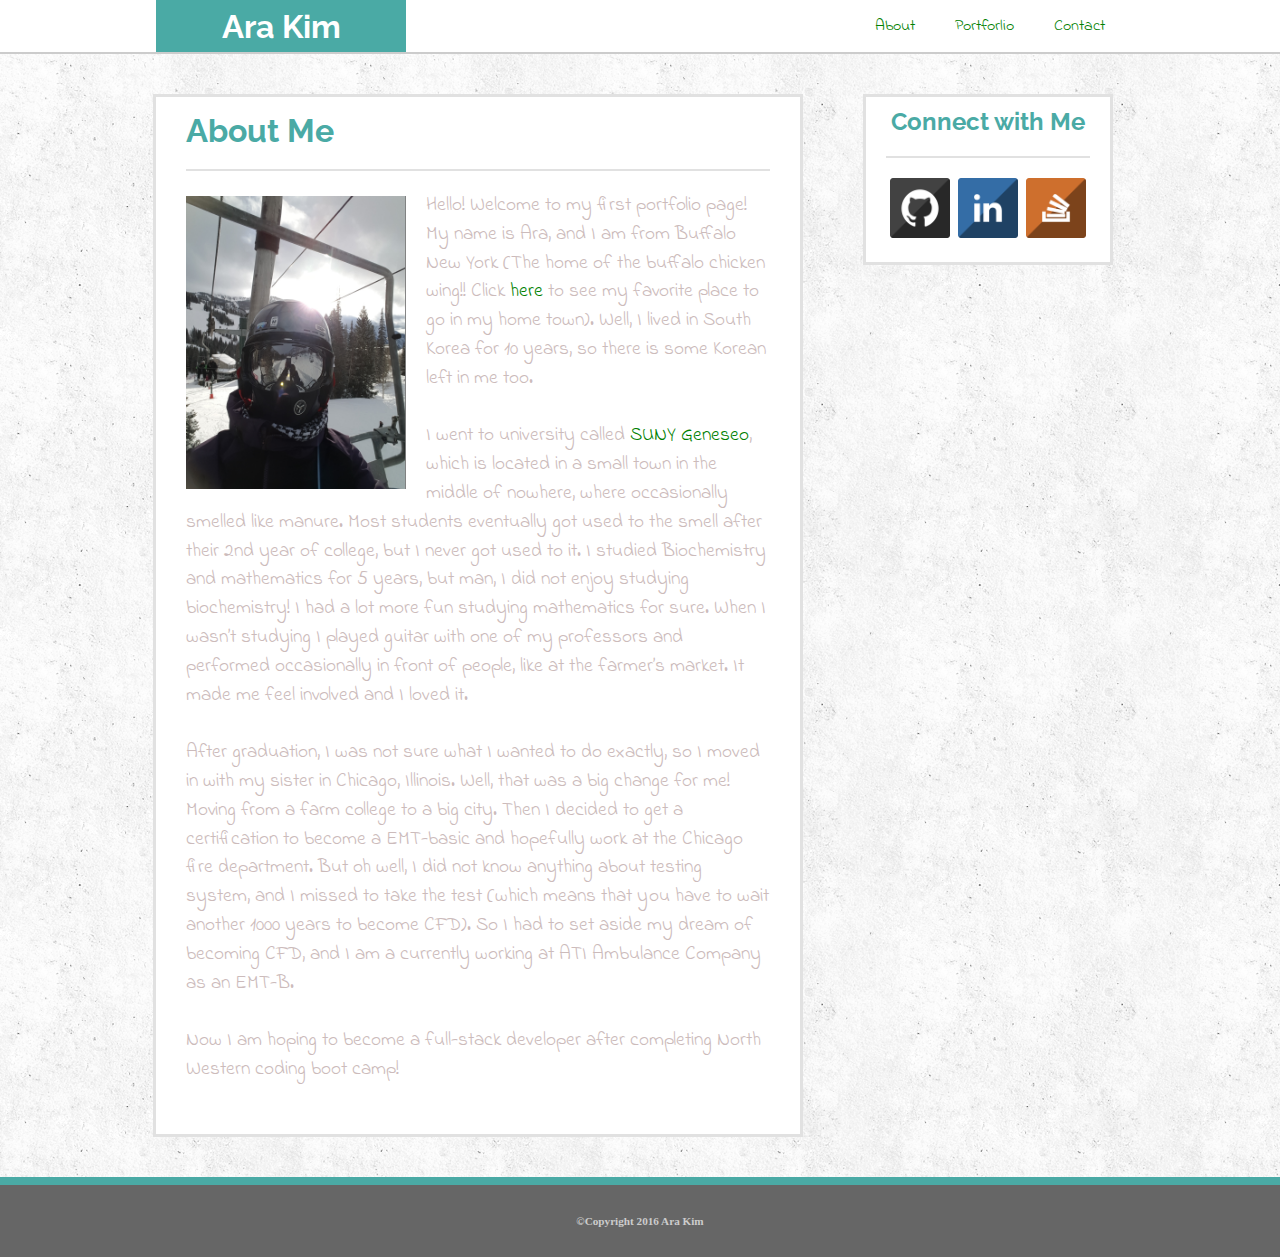
<file: index.html>
<!DOCTYPE html>
<html>
  <head>
<!--
    <link rel="stylesheet"  type="text/css" href="assets/css/reset.css"> -->
  <link href="https://fonts.googleapis.com/css?family=Cormorant+Garamond|Homemade+Apple|Indie+Flower|Raleway:100|Rock+Salt|Slabo+27px" rel="stylesheet">
    <link rel="stylesheet"  type="text/css" href="assets/css/index.css">

    <meta charset="utf-8">
    <title>Ara's Protforlio</title>

  </head>


  <body>

    <!-- <div class="wrapper"> -->

          <div class="relative">
          <ul>
              <li><a href="contact.html">Contact</a></li>
              <li><a href="portfolio.html">Portforlio</a></li>
              <li><a class="active" href="index.html">About</a></li>
            </ul>
          </div>

          <div class="absolute" id="araKim">
              <h1 >Ara Kim</h1>
          </div>

          <div class="body">

                  <div class="box" >
                    <h1 id="box">About Me</h1>
                      <img id="bio-image" src="assets/images/ara1.jpg" alt="Ara Kim" />
                      <p class="clear" id="pStyle">
                        Hello! Welcome to my first portfolio page! My name is Ara, and I am from Buffalo New York (The home of the buffalo chicken wing!! Click <a href="http://www.duffswings.com/" target="_blank">here</a>  to see my favorite place to go in my home town). Well, I lived in South Korea for 10 years, so there is some Korean left in me too. <br><br>
                        I went to university called <a href="https://www.geneseo.edu/" target="_blank">SUNY Geneseo</a>, which is located in a small town in the middle of nowhere, where occasionally smelled like manure.  Most students eventually got used to the smell after their 2nd year of college, but I never got used to it.  I studied Biochemistry and mathematics for 5 years, but man, I did not enjoy studying biochemistry!  I had a lot more fun studying mathematics for sure.  When I wasn’t studying I played guitar with one of my professors and performed occasionally in front of people, like at the farmer’s market.  It made me feel involved and I loved it.<br><br>
                        After graduation, I was not sure what I wanted to do exactly, so I moved in with my sister in Chicago, Illinois. Well, that was a big change for me! Moving from a farm college to a big city.  Then I decided to get a certification to become a EMT-basic and hopefully work at the Chicago fire department. But oh well, I did not know anything about testing system, and I missed to take the test (which means that you have to wait another 1000 years to become CFD).  So I had to set aside my dream of becoming CFD, and I am a currently working at ATI Ambulance Company as an EMT-B.<br><br>
                         Now I am hoping to become a full-stack developer after completing North Western coding boot camp! 


                    </p>
                  </div>

                  <div class="connect">
                    <h2 id="connect">Connect with Me </h2>
                        <div class="pad">
                          <a href="https://github.com/Arakim44" target="_blank">
                            <img class="connect" src="assets/images/github.jpg" alt="github" /></a>
                          <a href="https://www.linkedin.com/in/ara-kim-b9bb8998?trk=hp-identity-name" target="_blank">
                            <img class="connect" src="assets/images/linkedin.jpg" alt="Linkedin" /></a>
                          <a href="http://stackoverflow.com/users/6797712/ara-kim?tab=profile" target="_blank">
                            <img class="connect" src="assets/images/stackOver.jpg" alt="Stack Overflow" /></a>
                        </div>
                  </div>

          </div>

        <!-- <div class="push"></div>   -->
      <!-- </div> -->

    <footer class="footer">
      <strong>&copy;Copyright 2016 Ara Kim </strong>
    </footer>




    <!-- <footer>Copyright 2016 Ara Kim</footer> -->



  </body>
</html>
</file>
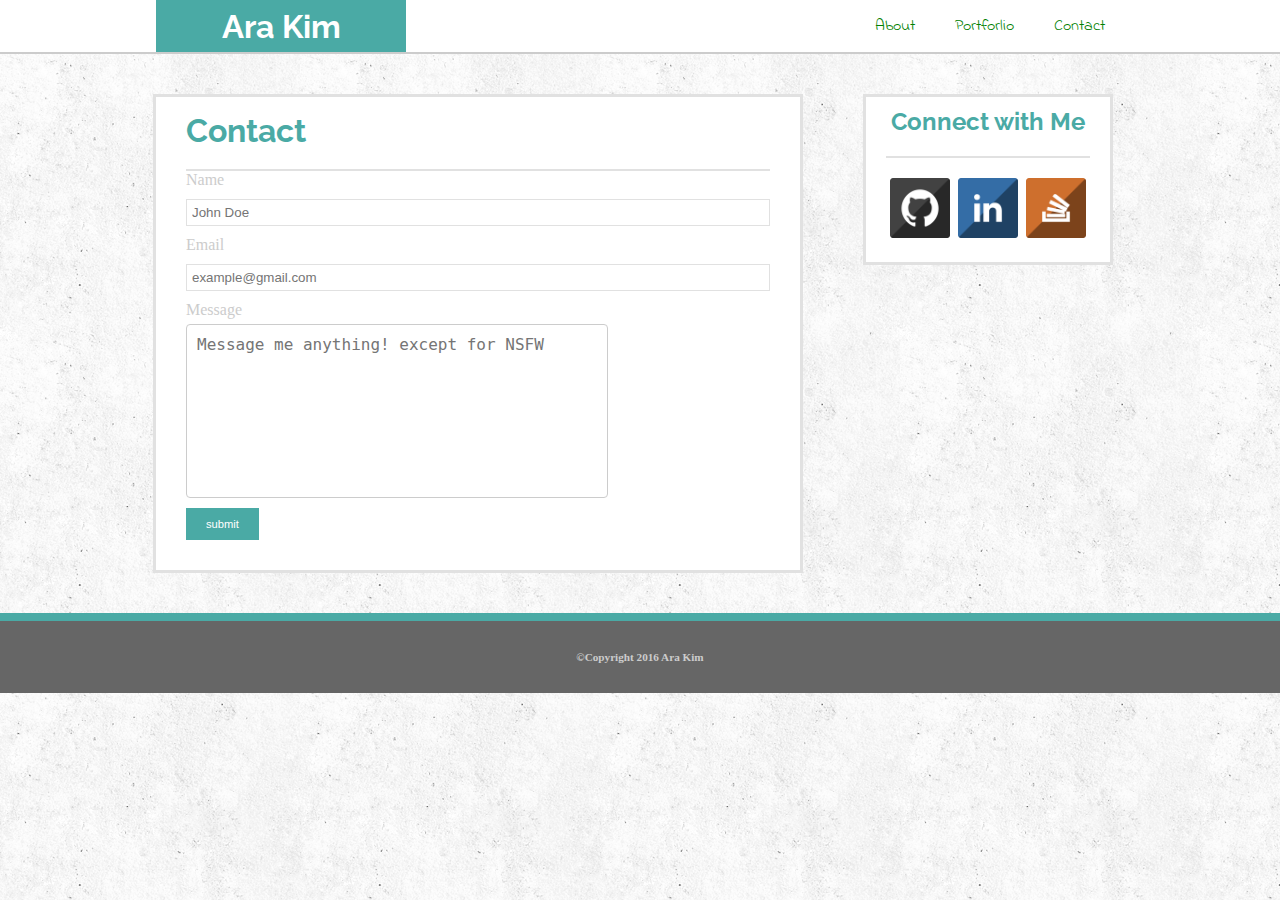
<file: contact.html>
<!DOCTYPE html>
<html>
  <head>
    <link href="https://fonts.googleapis.com/css?family=Cormorant+Garamond|Homemade+Apple|Indie+Flower|Raleway:100|Rock+Salt|Slabo+27px" rel="stylesheet">
    <link rel="stylesheet"  type="text/css" href="assets/css/index.css">
    <link rel="stylesheet"  type="text/css" href="assets/css/contact.css">
    <meta charset="utf-8">
    <title>Ara's Protforlio</title>

  </head>


  <body>

    <div class="relative">

      <ul>
        <li><a class="active" href="contact.html">Contact</a></li>
        <li><a href="portfolio.html">Portforlio</a></li>
        <li><a href="index.html">About</a></li>
      </ul>

    </div>

    <div class="absolute" id="araKim">
        <h1 >Ara Kim</h1>
    </div>

    <div class="body">

            <div class="box" >
              <h1 id="box">Contact</h1>

              <form class="input" action="index.html" method="post">
                <label for="name">Name</label>
                <input type="text" id="name" name="name" placeholder="John Doe">
                <br>
                <label for="email">Email</label>
                <input type="text" id="email" name="email" placeholder="example@gmail.com">
                <br>
                <label for=""></label>
                <label for="message">Message</label>
                <br>
                <textarea name="name" rows="8" cols="40" placeholder="Message me anything! except for NSFW"></textarea>
                <br>


                <!-- <input type="text" name="message" id="message"> -->
                <input type="submit" name="name" value="submit">
              </form>
            </div>

            <div class="connect">
              <h2 id="connect">Connect with Me </h2>
                <div class="pad">
                    <a href="https://github.com/Arakim44" target="_blank">
                      <img class="connect" src="assets/images/github.jpg" alt="github" /></a>
                    <a href="https://www.linkedin.com/in/ara-kim-b9bb8998?trk=hp-identity-name" target="_blank">
                      <img class="connect" src="assets/images/linkedin.jpg" alt="Linkedin" /></a>
                    <a href="http://stackoverflow.com/users/6797712/ara-kim?tab=profile" target="_blank">
                      <img class="connect" src="assets/images/stackOver.jpg" alt="Stack Overflow" /></a>
                </div>
            </div>

    </div>

    <div class="footer">
      <strong>&copy;Copyright 2016 Ara Kim </strong>
    </div>







  </body>
</html>
</file>
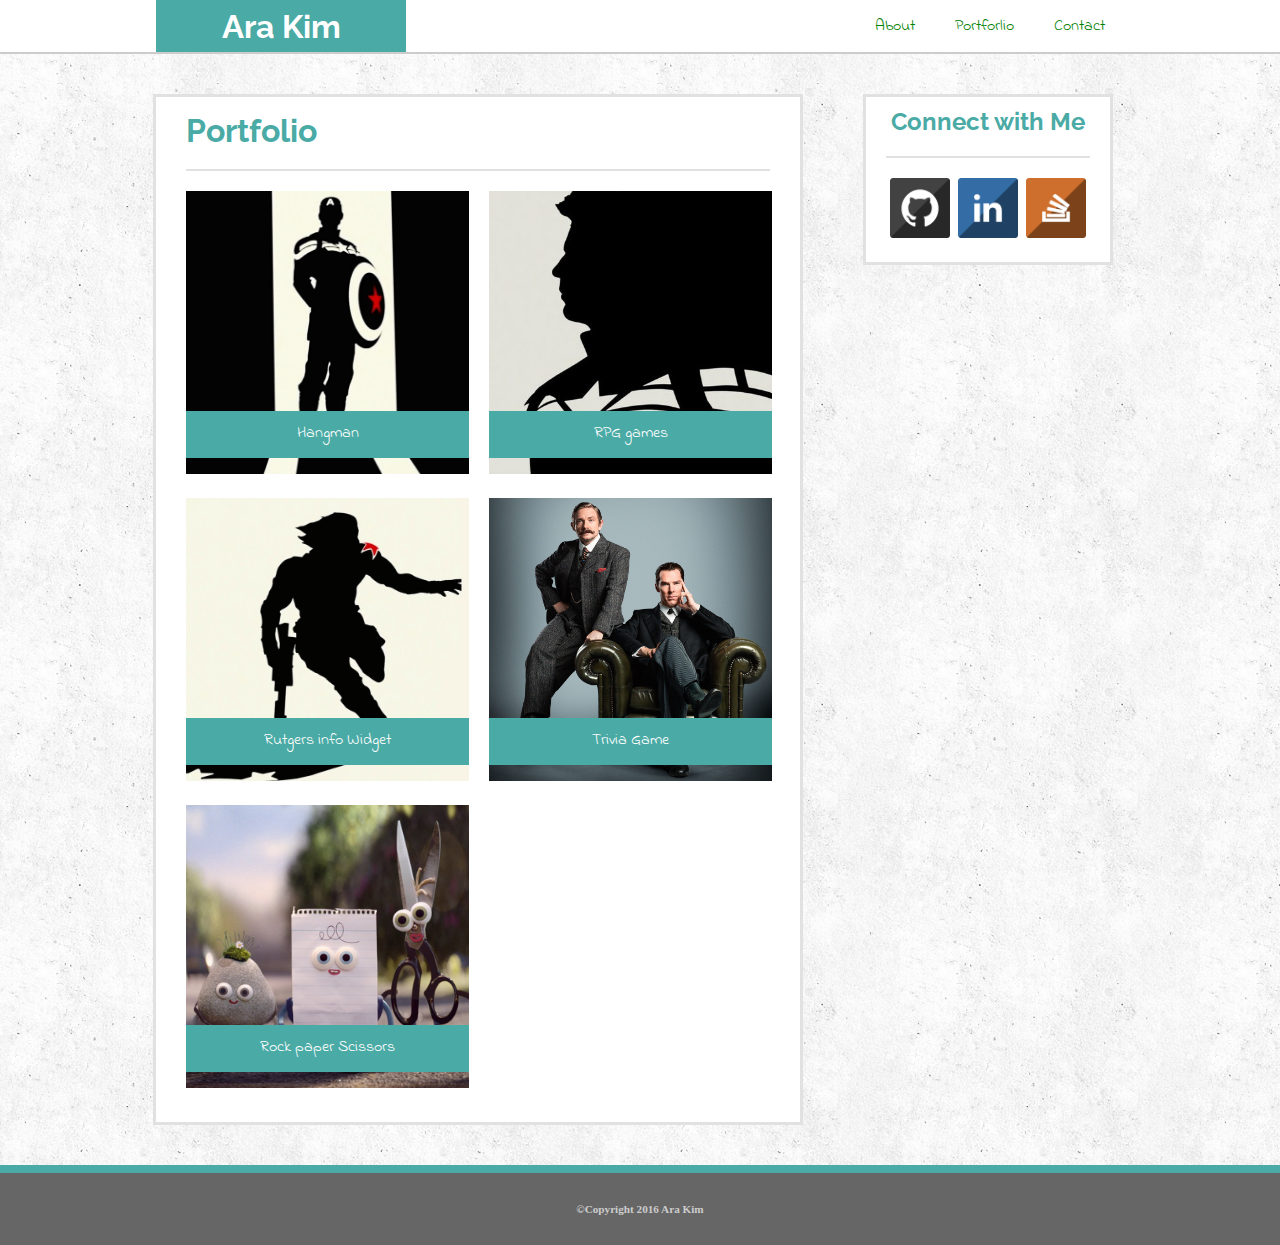
<file: portfolio.html>
<!DOCTYPE html>
<html>
<head>
  <link href="https://fonts.googleapis.com/css?family=Cormorant+Garamond|Homemade+Apple|Indie+Flower|Raleway:100|Rock+Salt|Slabo+27px" rel="stylesheet">
  <link rel="stylesheet"  type="text/css" href="assets/css/index.css">
  <link rel="stylesheet"  type="text/css" href="assets/css/portfolio.css">
  <meta charset="utf-8">
  <title>Ara's Protforlio</title>

</head>


<body>

  <div class="relative">
    <ul>
      <li><a href="contact.html">Contact</a></li>
      <li><a class="active" href="portfolio.html">Portforlio</a></li>
      <li><a href="index.html">About</a></li>
    </ul>
  </div>

  <div class="absolute" id="araKim">
      <h1 >Ara Kim</h1>
  </div>

  <div class="body">

          <div class="box" >
            <h1 id="box">Portfolio</h1>


                    <div class="img">
                      <img class="left" src="assets/images/captain.jpg" alt="" width= "100%" />
                      <a href="">
                        <div class="abLeft">
                          Hangman
                        </div>
                      </a>
                    </div>



                    <div class="img">
                      <img class="right" src="assets/images/captain2.jpg" alt="" width= "100%" />
                        <a href="#">
                          <div class="abRight">
                            RPG games
                          </div>
                        </a>
                    </div>

                <br class="cl">

                    <div class="img">
                      <img class="left" src="assets/images/buck.jpg" alt="" width= "100%" />
                        <a href="#">
                          <div class="abLeft">
                            Rutgers info Widget
                          </div>
                        <a>
                    </div>


                    <div class="img">
                      <img class="right" src="assets/images/sherlock.jpg" alt="" width= "100%" />
                        <a href="#">
                          <div class="abRight">
                            Trivia Game
                          </div>
                        </a>
                    </div>

                <br class="cl">

                    <div class="img">
                      <img class="left" src="assets/images/rock.jpg" alt="" width= "100%" />
                      <a href="#">
                        <div class="abLeft">
                          Rock paper Scissors
                        </div>
                      </a>
                    </div>









                <!-- <div class="img">
                  <img src="assets/images/hang.jpg" alt="Hangman" width="100%" />
                </div> -->
                <!-- <div class="img">
                  <img src="assets/images/banjoK.jpg" alt="RPG game" width= "100%" />
                </div> -->

          </div>

          <div class="connect">
            <h2 id="connect">Connect with Me </h2>
              <div class="pad">
                  <a href="https://github.com/Arakim44" target="_blank">
                    <img class="connect" src="assets/images/github.jpg" alt="github" /></a>
                  <a href="https://www.linkedin.com/in/ara-kim-b9bb8998?trk=hp-identity-name" target="_blank">
                    <img class="connect" src="assets/images/linkedin.jpg" alt="Linkedin" /></a>
                  <a href="http://stackoverflow.com/users/6797712/ara-kim?tab=profile" target="_blank">
                    <img class="connect" src="assets/images/stackOver.jpg" alt="Stack Overflow" /></a>
                </div>
          </div>

  </div>

  <div class="footer">
    <strong>&copy;Copyright 2016 Ara Kim </strong>
  </div>







</body>
</html>
</file>
<file: assets/css/index.css>
/*
Teal color: #4aaaa5
grey color: #cccccc main header border color
Main content backgroud   : #ffffff
Main content boarder colorer: #dddddd
*/

/**
 * Float Layout Activity
 **/

* {
  box-sizing: border-box;
  text-align: center;
  margin: 0;
}

html,body{
  background-image: url("../images/wall4.png");
  background-color: #cccccc;
  height: 100%;
  width: 100%;
  /*for sticky footer?*/
}



h1,h2{
  font-family: 'Raleway', sans-serif;
  /*font-family: 'Georgia', Times, Times New Roman, serif;*/
  /*font-family: 'Indie Flower', cursive;*/
}

ul, p{
  /*font-weight: bold;*/
  /*font-family:'Arial', 'Helvetica Neue', Helvetica, sans-serif;*/
  /*font-family: 'Slabo 27px', serif;*/
  /*font-family: 'Cormorant Garamond', serif;*/
  /*font-family: 'Raleway', sans-serif;*/
  font-family: 'Indie Flower', cursive;
  /*font-family: 'Rock Salt', cursive;*/
  /*font-family: 'Homemade Apple', cursive;*/
}

a:link {
  color: green;
  background-color: transparent;
  text-decoration: none;
}
a:visited {
  color: pink;
  background-color: transparent;
  text-decoration: none;
}
a:hover {
  color: #4aaaa5;
  background-color: transparent;
  /*text-decoration: underline;*/
}
a:active {
  color: red;
  background-color: transparent;
  /*text-decoration: underline;*/
}


ul{
  /*removes bullets from lists*/
  list-style-type: none;
  padding: 0px 0px 0px;
  overflow: hidden;

  }

li{
  float: right;
  /*padding: 0 5px 0 5px;*/
}

li:last-child{
  border-left: none;
}

li a{
  display: inline-block;
  color: #cccccc;
  text-align: center;
  padding: 14px 20px;
  text-decoration: none;
  /*cool effect when you hover!!!*/

}

li a, img.connect {
  -webkit-transition: all .15s ease-out 0s;
  -moz-transition: all .15s ease-out 0s;
  transition: all .15s ease-out 0s;
}


li a:hover{
  background-color: #555;
  color: white;
  /*border-radius: 15px;*/
}
li a:active{
  background-color: #4aaaa5;
}

.active{
  background-color:  #4aaaa5;
  color: white;
}


div.relative {
  position: relative;
  border-bottom:  2px solid;
  border-color: #cccccc;
  background-color: #ffffff;
  padding: 0px 155px 0px 150px;
  width: 100%;
  right: 0px;
  left: 0px;
  /*right: 1278px;*/


}



div.absolute {
  position: absolute;
  background-color: #4aaaa5;
  color: #ffffff;
  width: 250px;
  height: 52px;
  top: 0px;
  left: 156px;
  right: 406px;
  padding-top: 8px;
}

div.body {
  margin: 40px 190px  0px 93px;
  width: 1020px;

}

div.box {
  display: inline-block;
  width: 650px;
  background-color: #ffffff;
  border: solid;
  border-color: #e1e1e1;
  padding: 15px 30px 30px 30px;



}

div.connect {
  /*display: inline-block;*/
  width: 250px;
  background-color: #ffffff;
  float: right;
  color:  #4aaaa5;
  border: solid;
  border-color: #e1e1e1;
  padding: 10px 20px 20px 20px;
}

p.clear{
  clear: right;
  font-size: 120%;
  line-height: 1.5em;
}

#pStyle {
  color: #cbb;
  text-align: left;
  padding: 20px 0 20px;

}
/*.wrapper {
  min-height: 100%;
  height: auto; !important;
  height: 100%;
  margin: 0 auto -4em;
}

.footer,.push {
  height: 4em;
  clear: both;
}*/

.footer{
  border-top:  8px solid;
  border-color: #4aaaa5;
  background-color: #666666;
  color: #cccccc;
  clear: both;
  margin-top: 40px;
  padding: 30px 0 30px 0;
  font-size: 70%;
  left: 0;
  right: 0;
  width: 100%;
  /*position: absolute;*/
  /*absolut is not a way to do footer*/
}


img.connect{
  width: 60px;
  display: inline-block;
  margin: 0px 2px 0px 2px;
}

img.connect:hover{
  opacity: 0.5;
  filter: alpha(opacity=50);
}

div.pad{
  padding-top:20px;
}


#araKim{
  color: #ffffff;
  border-color: #cccccc;
}

#box {
  text-align: left;
  color: #4aaaa5;
  border-bottom: 2.5px solid;
  border-color: #e1e1e1;
  padding-bottom: 20px;

}

#connect{
  /*text-align: left;*/
  color: #4aaaa5;
  border-bottom: 2px solid;
  border-color: #e1e1e1;
  padding-bottom: 20px;

}

#bio-image{
  float: left;
  width: 220px;
  margin: 25px 20px 10px 0px;
  /*border: solid 2px #cccccc;*/
  /*clear: right;*/
}
</file>
<file: assets/css/contact.css>
input[type=text] {
  text-align: left;
  width: 100%;
  padding: 5px 10px 5px 5px;
  box-sizing: border-box;
  border: 1px solid #e1e1e1;
  outline: none;
  margin:5px 0 10px 0;
  color: darkblue;
  }

input[type=text]:focus {
  background-color: lightblue;


}

input[type=submit] {
  background-color:  #4aaaa5;
  border: none;
  color: white;
  padding: 10px 20px 10px 20px;
  text-decoration: none;
  cursor: pointer;
  float: left;
  font-size: 70%;
}

label {
  float: left;
  color: #ccc;
  margin-bottom: 5px;
}

textarea{
  float: left;
  margin: 5px
  display: block;
  width: 100;
  height: 150;
  border-radius: 4px;
  border-color: #cccccc;
  font-size: 16px;
  resize: none;
  margin-bottom: 10px;
  text-align: left;
  padding: 10px;
  overflow: hidden;

}

textarea:focus {
  background-color: lightblue;
}

br{
  clear: both;
}

#message{
  height: 150px;
  padding: 12px 20px;
  box-sizing: border-box;
  resize: none;
}
</file>
<file: assets/css/portfolio.css>
img.left, img.right, div.abLeft, div.abRight{
  -webkit-transition: all .15s ease-out 0s;
  -moz-transition: all .15s ease-out 0s;
  transition: all .15s ease-out 0s;
}



div.img {
  position: relative;
  display: inline;
  float: left;
  width: 283px;
 }
br.cl {
  clear: both;
}

img.left{

  margin-right: 20px;
  margin-top: 20px;
}
img.right{

  margin-left: 20px;
  margin-top: 20px;

}


div.abLeft {
  position: absolute;
  background-color: #4aaaa5;
  color: white;
  text-align: center;
  padding: 10px 0 10px 0;
  top: 240px;
  bottom: 20px;
  width: 283px;
  font-family: 'Indie Flower', cursive;

}
img.left:hover{
  opacity: 0.5;
  filter: alpha(opacity=50);
}

img.right:hover{
  opacity: 0.5;
  filter: alpha(opacity=50);
}

div.abLeft:hover{
  border-radius: 15px;
  border: 2px solid white;
  background-color: #499;
}
div.abLeft:active{
  background-color: #555 ;
}

div.abRight:hover{
  border: 2px solid white;
  border-radius: 15px;
  background-position: #499;
}

div.abRight:active{
  background-color: #555;
}

div.abRight {
  position: absolute;
  background-color: #4aaaa5;
  color: white;
  text-align: center;
  padding: 10px 0 10px 0;
  top: 240px;
  left:20px;
  bottom: 20px;
  width: 283px;
  font-family: 'Indie Flower', cursive;
}
</file>
